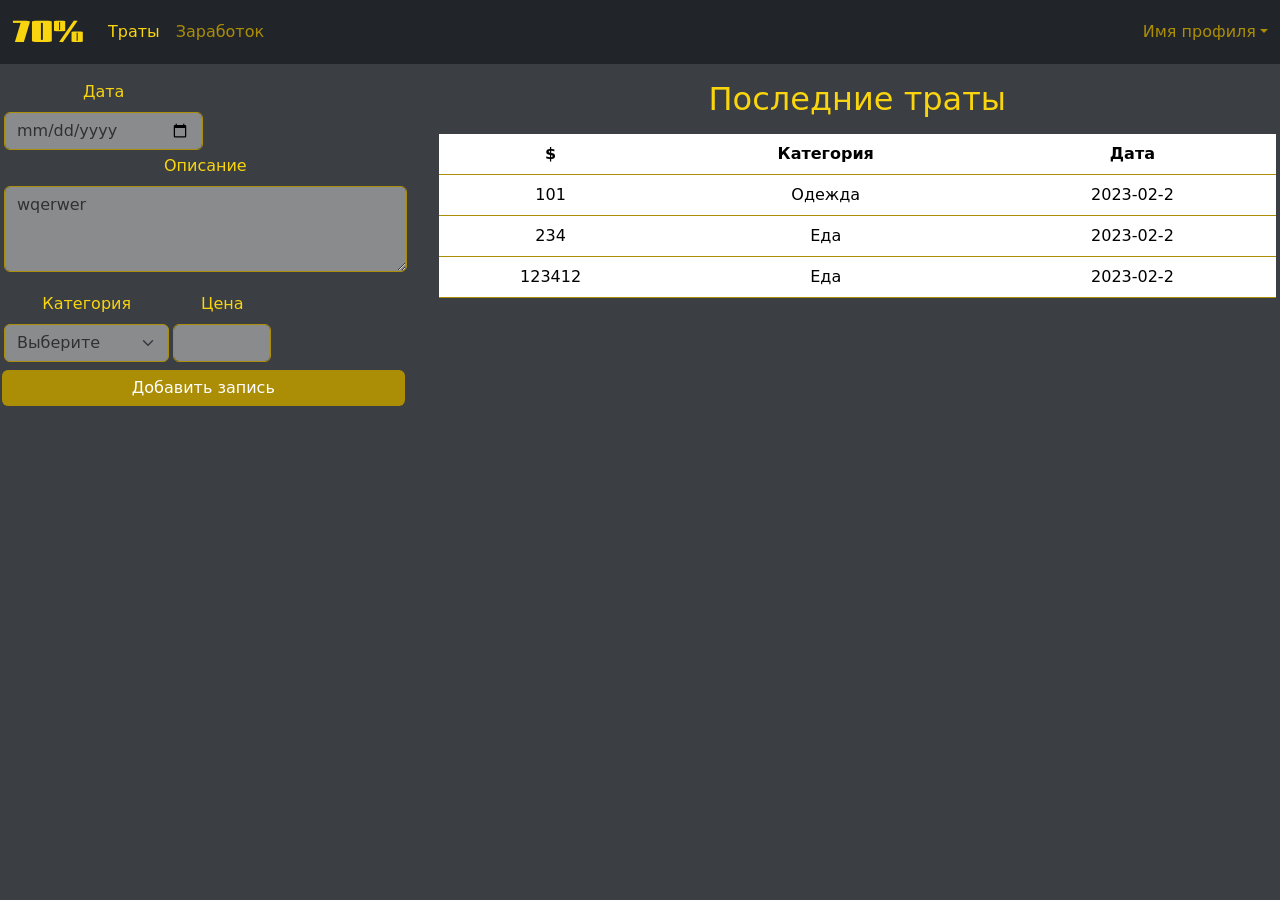
<file: frontend/index.html>
<!DOCTYPE html>
<html lang="en">

<head>
    <meta charset="UTF-8">
    <meta http-equiv="X-UA-Compatible" content="IE=edge">
    <meta name="viewport" content="width=device-width, initial-scale=1.0">
    <title>Document</title>
    <link href="https://cdn.jsdelivr.net/npm/bootstrap@5.3.0-alpha1/dist/css/bootstrap.min.css" rel="stylesheet"
        integrity="sha384-GLhlTQ8iRABdZLl6O3oVMWSktQOp6b7In1Zl3/Jr59b6EGGoI1aFkw7cmDA6j6gD" crossorigin="anonymous">
    <link href="https://fonts.googleapis.com/css2?family=Gajraj+One&display=swap" rel="stylesheet">
    <link rel="stylesheet" href="styles.css">
    <script src="scripts.js" type="module"></script>
</head>

<body>
    <header>
        <nav class="navbar navbar-expand-md bg-dark">
            <div class="container-fluid">
                <a class="navbar-brand" href="#">70%</a>
                <button class="navbar-toggler bg-light" type="button" data-bs-toggle="collapse"
                    data-bs-target="#navbarNavAltMarkup" aria-controls="navbarNavAltMarkup" aria-expanded="false"
                    aria-label="Toggle navigation">
                    <span class="navbar-toggler-icon"></span>
                </button>
                <div class="collapse navbar-collapse justify-content-between" id="navbarNavAltMarkup">
                    <div class="navbar-nav">
                        <a class="nav-link active" aria-current="page" href="index.html">Траты</a>
                        <a class="nav-link " href="earnings.html">Заработок</a>

                    </div>
                    <div class="nav-item dropdown">
                        <a class="nav-link dropdown-toggle" href="#" role="button" data-bs-toggle="dropdown"
                            aria-expanded="false">Имя профиля</a>
                        <ul class="dropdown-menu position-absolute">
                            <li><a class="dropdown-item" href="#">Импорт</a></li>
                            <li><a class="dropdown-item" href="#">Экспорт</a></li>
                            <li><a class="dropdown-item" href="services/auth/auth.html">Вход</a></li>
                            <li><a class="dropdown-item" href="services/registration/reg.html">Регистрация</a></li>
                        </ul>
                    </div>
                </div>

            </div>
        </nav>

    </header>

    <section>

        <div class="text-center">
            <div class="row">
                <div class="col-lg-4">
                    <form class="row g-1">
                        <div class="col-md-6">
                            <label for="inputEmail4" class="form-label">Дата</label>
                            <input name="date" type="date" class="form-control" id="inputEmail4" placeholder="Год-месяц-день">

                        </div>
                        <div class="mb-3">
                            <label for="exampleFormControlTextarea1" class="form-label">Описание</label>
                            <textarea name="disription" class="form-control" id="exampleFormControlTextarea1"
                                placeholder="Укажите на что вы потратили деньги" rows="3" >wqerwer</textarea>
                        </div>
                        <div class="col-md-5">
                            <label for="inputState" class="form-label">Категория</label>
                            <select name="category" id="inputState" class="form-select">
                                <option selected>Выберите</option>
                                <option>1 punkt</option>
                                <option>2 punkt</option>
                                <option>3 punkt</option>
                                <option>4 punkt</option>
                            </select>
                        </div>
                        <div class="col-md-3">
                            <label for="inputZip" class="form-label">Цена</label>
                            <input name="cost" type="text" class="form-control" id="inputZip">
                        </div>
                        <div class="row g-1">
                            <button name="button" class="btn btn-primary" >Добавить запись</button>
                        </div>
                    </form>
                </div>

                <div class="col-lg-8">
                    <h2>Последние траты</h2>
                    <div>
                        <table class="table">
                            <thead>
                              <tr>
                                <th scope="col">$</th>
                                <th scope="col">Категория</th>
                                <th scope="col">Дата</th>

                              </tr>
                            </thead>
                            <tbody>
                              <tr>
                                <td>101</td>
                                <td>Одежда</td>
                                <td>2023-02-2</td>
                              </tr>
                              <tr>

                                <td>234</td>
                                <td>Еда</td>
                                <td>2023-02-2</td>
                              </tr>
                              <tr>

                                <td>123412</td>
                                <td>Еда</td>
                                <td>2023-02-2</td>
                              </tr>
                            </tbody>
                          </table>
                    </div>
                </div>

            </div>

            <!--
                  <div class="col-lg-8">cok</div> -->
        </div>

        </div>

    </section>

    <footer>

    </footer>


    <script src="https://cdn.jsdelivr.net/npm/bootstrap@5.3.0-alpha1/dist/js/bootstrap.bundle.min.js"
        integrity="sha384-w76AqPfDkMBDXo30jS1Sgez6pr3x5MlQ1ZAGC+nuZB+EYdgRZgiwxhTBTkF7CXvN"
        crossorigin="anonymous"></script>
    
</body>

</html>
</file>
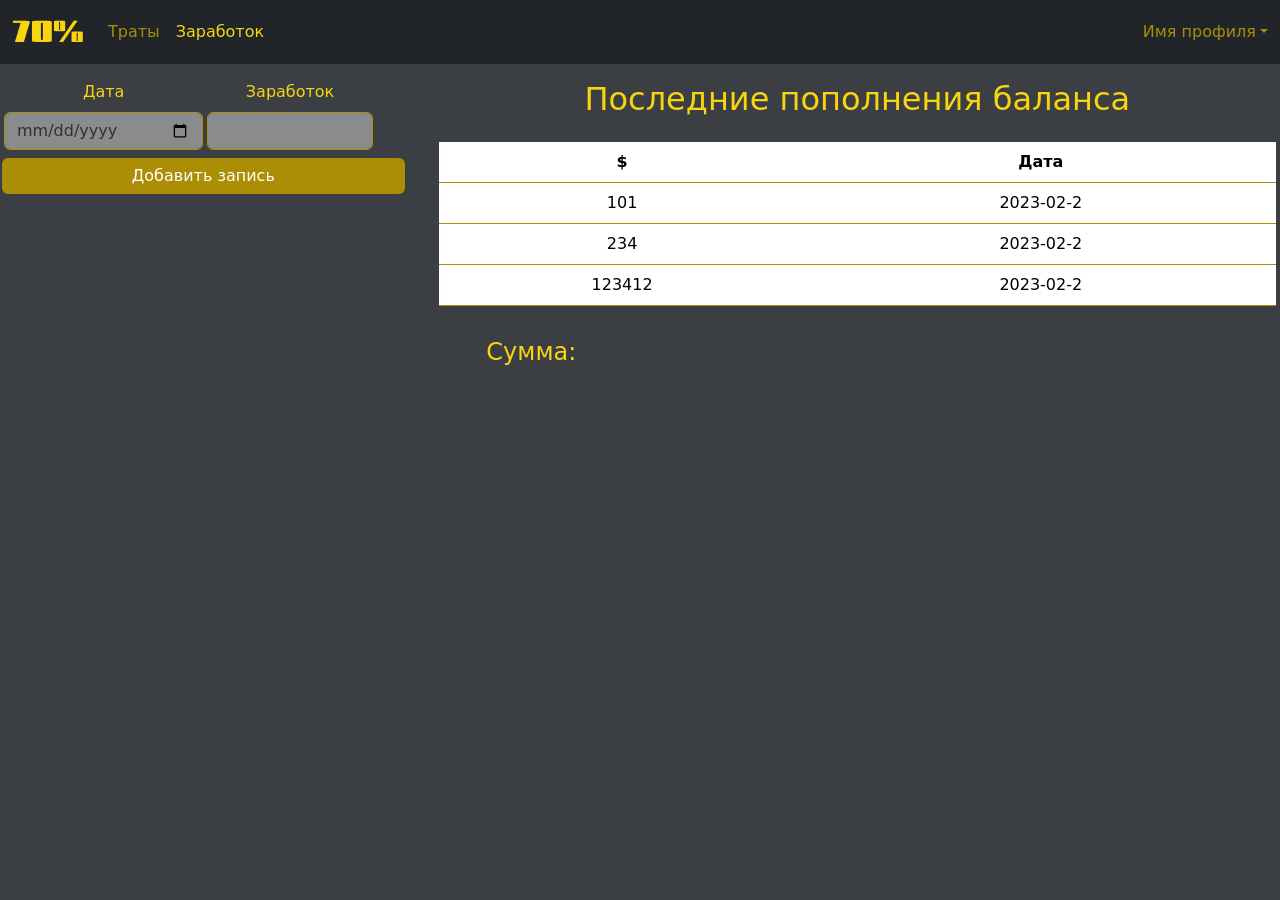
<file: frontend/earnings.html>
<!DOCTYPE html>
<html lang="en">

<head>
    <meta charset="UTF-8">
    <meta http-equiv="X-UA-Compatible" content="IE=edge">
    <meta name="viewport" content="width=device-width, initial-scale=1.0">
    <title>Document</title>
    <link href="https://cdn.jsdelivr.net/npm/bootstrap@5.3.0-alpha1/dist/css/bootstrap.min.css" rel="stylesheet"
        integrity="sha384-GLhlTQ8iRABdZLl6O3oVMWSktQOp6b7In1Zl3/Jr59b6EGGoI1aFkw7cmDA6j6gD" crossorigin="anonymous">
    <link href="https://fonts.googleapis.com/css2?family=Gajraj+One&display=swap" rel="stylesheet">
    <link rel="stylesheet" href="styles.css">
    <script src="earnings.js" type="module"></script>
</head>

<body>
    <header>
        <nav class="navbar navbar-expand-md bg-dark">
            <div class="container-fluid">
                <a class="navbar-brand" href="#">70%</a>
                <button class="navbar-toggler bg-light" type="button" data-bs-toggle="collapse"
                    data-bs-target="#navbarNavAltMarkup" aria-controls="navbarNavAltMarkup" aria-expanded="false"
                    aria-label="Toggle navigation">
                    <span class="navbar-toggler-icon"></span>
                </button>
                <div class="collapse navbar-collapse justify-content-between" id="navbarNavAltMarkup">
                    <div class="navbar-nav">
                        <a class="nav-link " href="index.html">Траты</a>
                        <a class="nav-link active" aria-current="page" href="earnings.html">Заработок</a>


                    </div>
                    <div class="nav-item dropdown">
                        <a class="nav-link dropdown-toggle" href="#" role="button" data-bs-toggle="dropdown"
                            aria-expanded="false">Имя профиля</a>
                        <ul class="dropdown-menu position-absolute">
                            <li><a class="dropdown-item" href="#">Импорт</a></li>
                            <li><a class="dropdown-item" href="#">Экспорт</a></li>
                            <li><a class="dropdown-item" href="#">Вход</a></li>
                            <li><a class="dropdown-item" href="#">Регистрация</a></li>
                        </ul>
                    </div>
                </div>

            </div>
        </nav>

    </header>

    <section>

        <div class="text-center">
            <div class="row">
                <div class="col-lg-4">
                    <form class="row g-1">
                        <div class="col-md-6">
                            <label for="inputEmail4" class="form-label">Дата</label>
                            <input name="date" type="date" class="form-control" id="inputEmail4" placeholder="Год-месяц-день">

                        </div>

                        <div class="col-md-5">
                            <label for="inputZip" class="form-label">Заработок</label>
                            <input name="cost" type="text" class="form-control" id="inputZip">
                        </div>
                        <div class="row g-1">
                            <button name="earningsButton" type="submit" class="btn btn-primary">Добавить запись</button>
                        </div>
                    </form>
                </div>

                <div class="col-lg-8">
                    <div class="row">
                    <h2>Последние пополнения баланса</h2>
                    <div>
                        <table class="table">
                            <thead>
                              <tr>
                                <th scope="col">$</th>
                                <th scope="col">Дата</th>

                              </tr>
                            </thead>
                            <tbody>
                              <tr>
                                <td>101</td>
                                <td>2023-02-2</td>
                              </tr>
                              <tr>

                                <td>234</td>
                                <td>2023-02-2</td>
                              </tr>
                              <tr>

                                <td>123412</td>
                                <td>2023-02-2</td>
                              </tr>
                            </tbody>
                          </table>
                    </div>
                    </div>

                </div>
                <div class="col-lg-10 ">
                    <h4>Сумма: </h4>
                </div>

            </div>

            <!--
                  <div class="col-lg-8">cok</div> -->
        </div>

        </div>

    </section>

    <footer>

    </footer>



    <script src="https://cdn.jsdelivr.net/npm/bootstrap@5.3.0-alpha1/dist/js/bootstrap.bundle.min.js"
        integrity="sha384-w76AqPfDkMBDXo30jS1Sgez6pr3x5MlQ1ZAGC+nuZB+EYdgRZgiwxhTBTkF7CXvN"
        crossorigin="anonymous"></script>
</body>

</html>
</file>
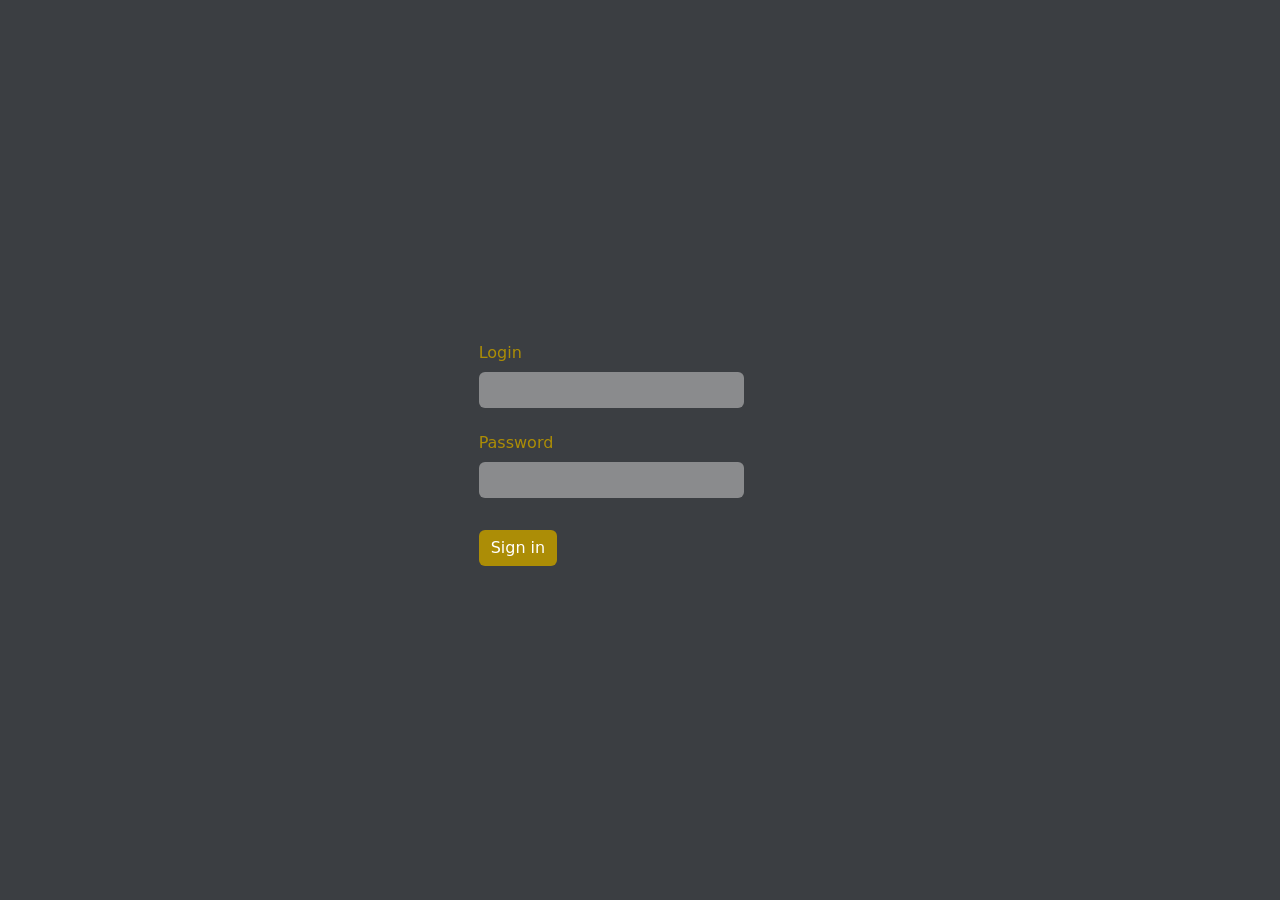
<file: frontend/services/auth/auth.html>
<!DOCTYPE html>
<html lang="en">

<head>
    <meta charset="UTF-8">
    <meta http-equiv="X-UA-Compatible" content="IE=edge">
    <meta name="viewport" content="width=device-width, initial-scale=1.0">
    <link href="https://cdn.jsdelivr.net/npm/bootstrap@5.3.0-alpha1/dist/css/bootstrap.min.css" rel="stylesheet"
        integrity="sha384-GLhlTQ8iRABdZLl6O3oVMWSktQOp6b7In1Zl3/Jr59b6EGGoI1aFkw7cmDA6j6gD" crossorigin="anonymous">
    <link href="https://fonts.googleapis.com/css2?family=Gajraj+One&display=swap" rel="stylesheet">
    <link rel="stylesheet" href="auth.css">
    <script src="auth.js" type="module"></script>
    <title>Document</title>
</head>

<body>
    <div>
        <div class="auth">
            <form>
                <div class="row mb-3">
                  <label for="inputEmail3" class="col-sm-3 col-form-label">Login</label>
                  <div class="col-sm-10">
                    <input name="login" type="email" class="form-control" id="inputEmail3">
                  </div>
                </div>
                <div class="row mb-3">
                  <label for="inputPassword3" class="col-sm-3 col-form-label">Password</label>
                  <div class="col-sm-10">
                    <input name="password" type="password" class="form-control" id="inputPassword3">
                  </div>
                </div>

                <div class="row mb-3">
                  <div class="col-sm-10 offset-sm-2">

                  </div>
                </div>
                <button name="button" type="submit" class="btn btn-primary">Sign in</button>
              </form>

        </div>

        <script src="https://cdn.jsdelivr.net/npm/bootstrap@5.3.0-alpha1/dist/js/bootstrap.bundle.min.js"
        integrity="sha384-w76AqPfDkMBDXo30jS1Sgez6pr3x5MlQ1ZAGC+nuZB+EYdgRZgiwxhTBTkF7CXvN"
        crossorigin="anonymous"></script>
    </div>
</body>

</html>
</file>
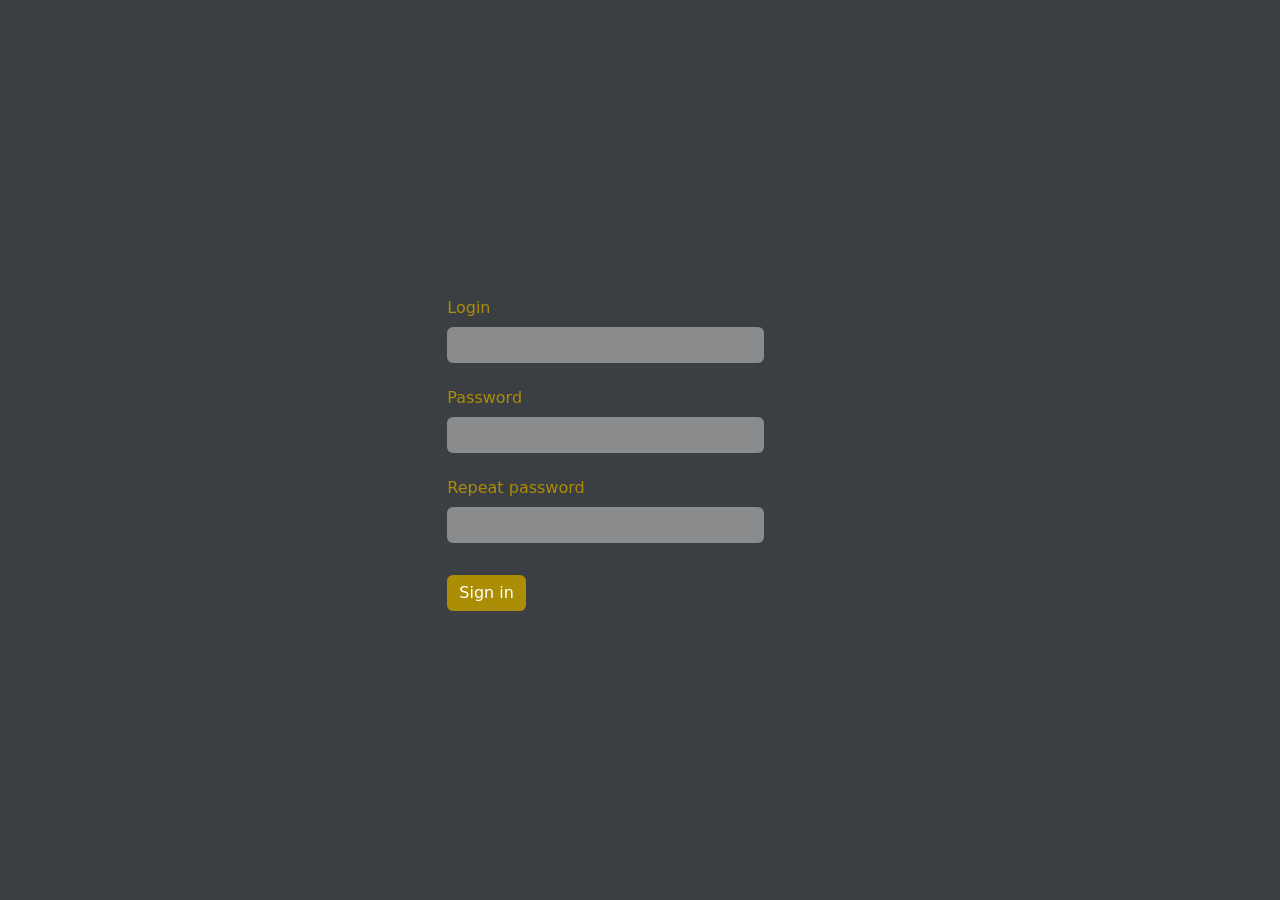
<file: frontend/services/registration/reg.html>
<!DOCTYPE html>
<html lang="en">

<head>
    <meta charset="UTF-8">
    <meta http-equiv="X-UA-Compatible" content="IE=edge">
    <meta name="viewport" content="width=device-width, initial-scale=1.0">
    <link href="https://cdn.jsdelivr.net/npm/bootstrap@5.3.0-alpha1/dist/css/bootstrap.min.css" rel="stylesheet"
        integrity="sha384-GLhlTQ8iRABdZLl6O3oVMWSktQOp6b7In1Zl3/Jr59b6EGGoI1aFkw7cmDA6j6gD" crossorigin="anonymous">
    <link href="https://fonts.googleapis.com/css2?family=Gajraj+One&display=swap" rel="stylesheet">
    <link rel="stylesheet" href="reg.css">
    <script src="reg.js" type="module"></script>
    <title>Document</title>
</head>

<body>
    <div>
        <div class="auth">
            <form>
                <div class="row mb-3">
                  <label for="inputEmail3" class="col-sm-3 col-form-label">Login</label>
                  <div class="col-sm-10">
                    <input name="login"type="email" class="form-control" id="inputEmail3">
                  </div>
                </div>
                <div class="row mb-3">
                  <label for="inputPassword3" class="col-sm-3 col-form-label">Password</label>
                  <div class="col-sm-10">
                    <input name="password_first" type="password" class="form-control" id="inputPassword3">
                  </div>
                </div>
                <div class="row mb-3">
                    <label for="inputPassword3" class="col-sm col-form-label">Repeat password</label>
                    <div class="col-sm-10">
                      <input name="password_second" type="password" class="form-control" id="inputPassword3">
                    </div>
                  </div>

                <div class="row mb-3">
                  <div class="col-sm-10 offset-sm-2">

                  </div>
                </div>
                <button name="button" type="submit" class="btn btn-primary">Sign in</button>
              </form>

        </div>

        <script src="https://cdn.jsdelivr.net/npm/bootstrap@5.3.0-alpha1/dist/js/bootstrap.bundle.min.js"
        integrity="sha384-w76AqPfDkMBDXo30jS1Sgez6pr3x5MlQ1ZAGC+nuZB+EYdgRZgiwxhTBTkF7CXvN"
        crossorigin="anonymous"></script>
    </div>
</body>

</html>
</file>
<file: frontend/styles.css>
body {
    background-color: #212529e1;
    }


.nav-link{
    color: rgb(172, 141, 6);
    
}
.nav-link:hover {
    color: rgb(161, 156, 131);
    background-color: rgb(49, 49, 49);
    
}

.navbar-nav .nav-link.active {
    color:rgb(248, 213, 14);

}
.nav-item.dropdown{
    color: rgb(172, 141, 6);
    
}
.container-fluid .navbar-brand  {
    color:rgb(248, 213, 14);
    font-family: 'Gajraj One', cursive;
    font-size: 2em;
    padding: 0;
    
}

.navbar.navbar-expand-md.bg-dark .dropdown-menu.position-absolute{
    background-color: #212529;
    border: 0;
    padding: 0.5;
       
}
.navbar.navbar-expand-md.bg-dark .dropdown-menu.position-absolute .dropdown-item {
    color: rgb(172, 141, 6);
}
.navbar.navbar-expand-md.bg-dark .dropdown-menu.position-absolute .dropdown-item:hover{
    color: rgb(161, 156, 131);
    background-color: rgb(49, 49, 49);
}
section>.text-center {
    
    color:rgb(248, 213, 14);

}
section>.text-center .col-lg-4, section>.text-center .col-lg-8{
    padding: 1em;
}

section>.text-center input, section>.text-center input:focus{
    color: rgb(49, 49, 49);
    background-color: #8a8b8d;
    border-color: rgb(172, 141, 6);
    
}
section>.text-center textarea, section>.text-center textarea:focus{
    color: rgb(49, 49, 49);
    background-color: #8a8b8d;
    border-color: rgb(172, 141, 6);
    
}


section>.text-center select, section>.text-center select:focus{
    color: rgb(49, 49, 49);
    background-color: #8a8b8d;
    border-color: rgb(172, 141, 6);
    
}
section>.text-center .btn.btn-primary {
    background-color: rgb(172, 141, 6);
    border: 0;
}
section>.text-center .btn.btn-primary:hover {
    background-color: rgb(190, 129, 16);
}

section>.text-center select:fo{
    color: rgb(49, 49, 49);
    background-color: #8a8b8d;
    border-color: rgb(172, 141, 6);
    
}
.table{
    border-color:  rgb(172, 141, 6);
    margin-top: 1em;
    }

.table thead{
    color: rgb(248, 213, 14);
}
.table tbody{
    color:rgb(172, 141, 6)
}
</file>
<file: frontend/services/auth/auth.css>
body {
    background-color: #212529e1;
    }

.auth {
    display: flex;
    align-items: center;
    justify-content: center;
    height: 100vh;
}

.auth>form {
    color: rgb(172, 141, 6);
}

.form-control, .form-control:focus {
    background-color: #8a8b8d;
    border: 0;
}

.btn.btn-primary{
    background-color: rgb(172, 141, 6);
    border: 0;
}
.btn.btn-primary:hover {
    background-color: rgb(190, 129, 16);
}
</file>
<file: frontend/services/registration/reg.css>
body {
    background-color: #212529e1;
    }

.auth {
    display: flex;
    align-items: center;
    justify-content: center;
    height: 100vh;
}

.auth>form {
    color: rgb(172, 141, 6);
    
}

.form-control, .form-control:focus {
    background-color: #8a8b8d;
    border: 0;
}

.btn.btn-primary{
    background-color: rgb(172, 141, 6);
    border: 0;
}
.btn.btn-primary:hover {
    background-color: rgb(190, 129, 16);
}
</file>
